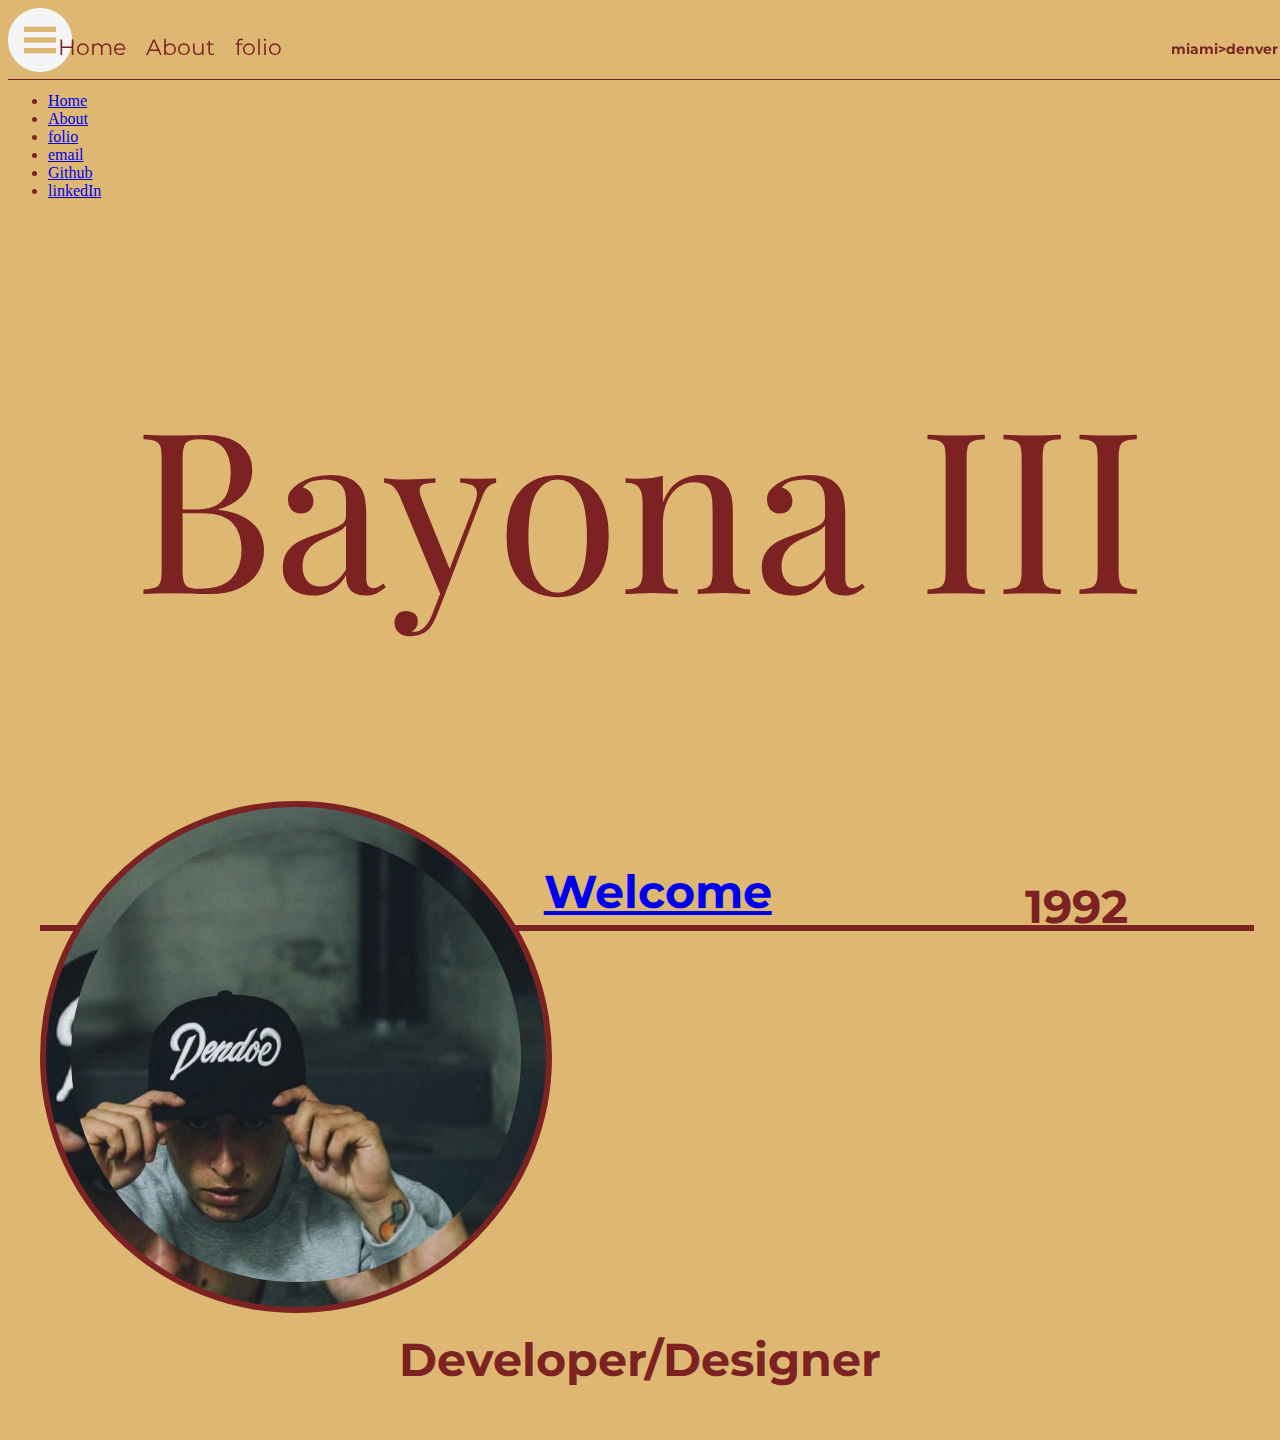
<file: rbayona.com/index.html>
<!DOCTYPE html>

<html lang="en">
	<head>
		<title>Main</title>
		
		
		<meta charset="UTF-8" />
		<meta name="Web authoring" content="CTS1851C final Roberto Bayona" />
		<meta name="viewport" content="width=device-width,intial-scale=1" />
		<meta name="author" content="roberto Bayona" />
        <link rel="stylesheet" href="Stylesheet.css"/>
        <link rel="stylesheet" href="mobile.css"/>


    
			
	</head>
    <body>
                <!--header container starts-->

        <header>
            <aside class="sideBar">
                <div class="hamMenu" onclick="toggleNav()"><img src="images/iconmonstr-menu-5-64.png" alt=""></div>
                <ul class="asideLinks">
                    <li><a href="index.html" >Home</a></li>
                    <li><a href="about.html" >About</a></li>
                    <li><a href="folio.html" >folio</a></li>
                    <li><a href="mailto:rbayona03@gmail.com" title="Email Roberto Directly"><i class="fas fa-envelope-open-text"></i>email</a></li>
                    <li><a href="https://github.com/rbayona03/" target="_blank" title="Repository"><i class="fab fa-github"></i>Github</a></li>
                    <li><a href="https://www.linkedin.com/in/robertobayona03/" target="_blank" title="Buisness casual"><i class="fab fa-linkedin"></i>linkedIn</a></li>
                </ul>
            </aside>
            <nav>
                <ul class="navLinks">
                    <li><a href="index.html" >Home</a></li>
                    <li><a href="about.html" >About</a></li>
                    <li><a href="folio.html" >folio</a></li>
                </ul>
                <h4>miami>denver</h4>
            </nav>
            
        </header>
        <!--header container end-->

        <!--first container starts-->
            <section class="mainCont">
                <h1>Bayona III</h1>
                <section class="mainPrnt">
                    <div class="mainChld-1">
                        <ul>

                            <li><h4>est.</h4></li>
                            <li><a href="about.html"  id="enter" title="Enter Page"><h3>Welcome</h3></a></li>
                            <li><h4>1992</h4></li>
                            
                        </ul>
                        <img class="self" id="me" src="images/me.JPG"  alt="self potrait">

                    </div>
                    <div class="mainChld-2">
                        <h4>Developer/Designer</h4>

                    </div>

                </section>
            </section>
                
        <!--first container ends-->


        <!--<footer><em><small>copyright Roberto Bayona III</small></em></footer>-->
        <script src="actions.js"></script>
    </body>
</html>
</file>
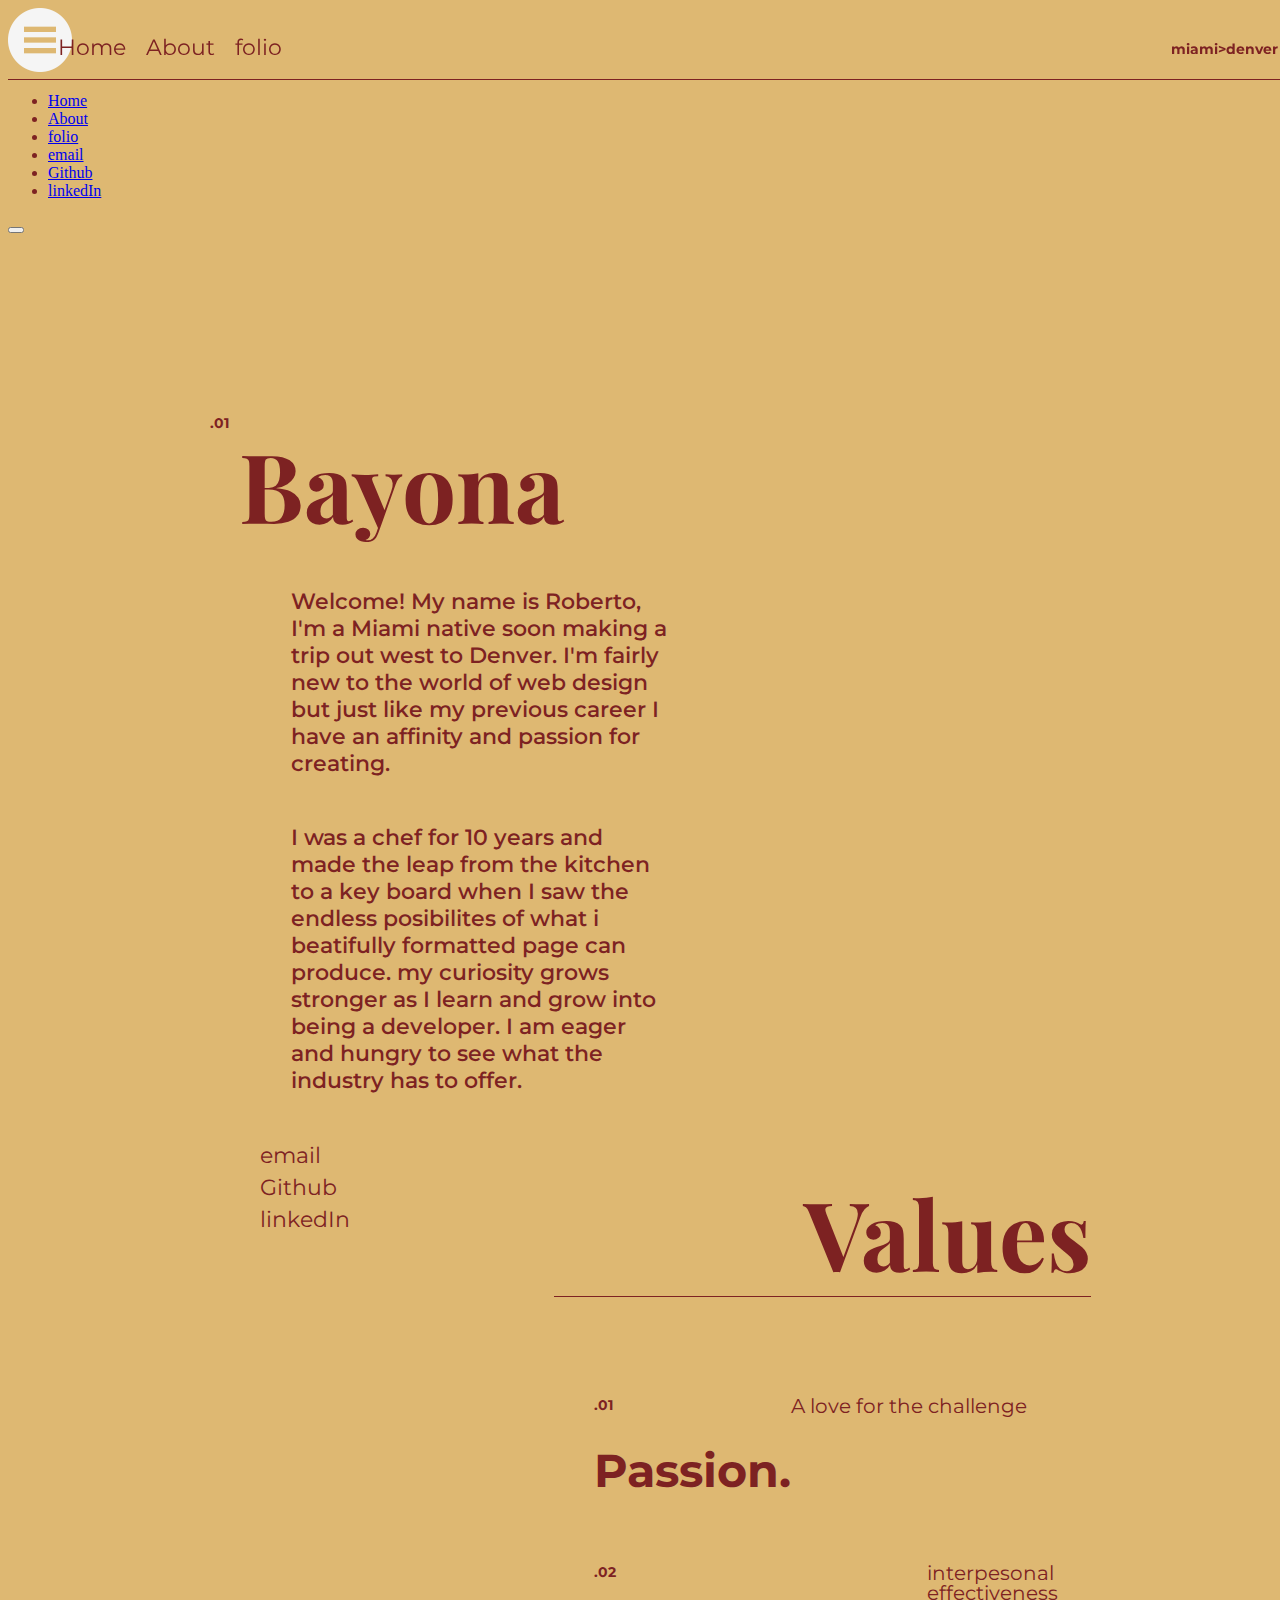
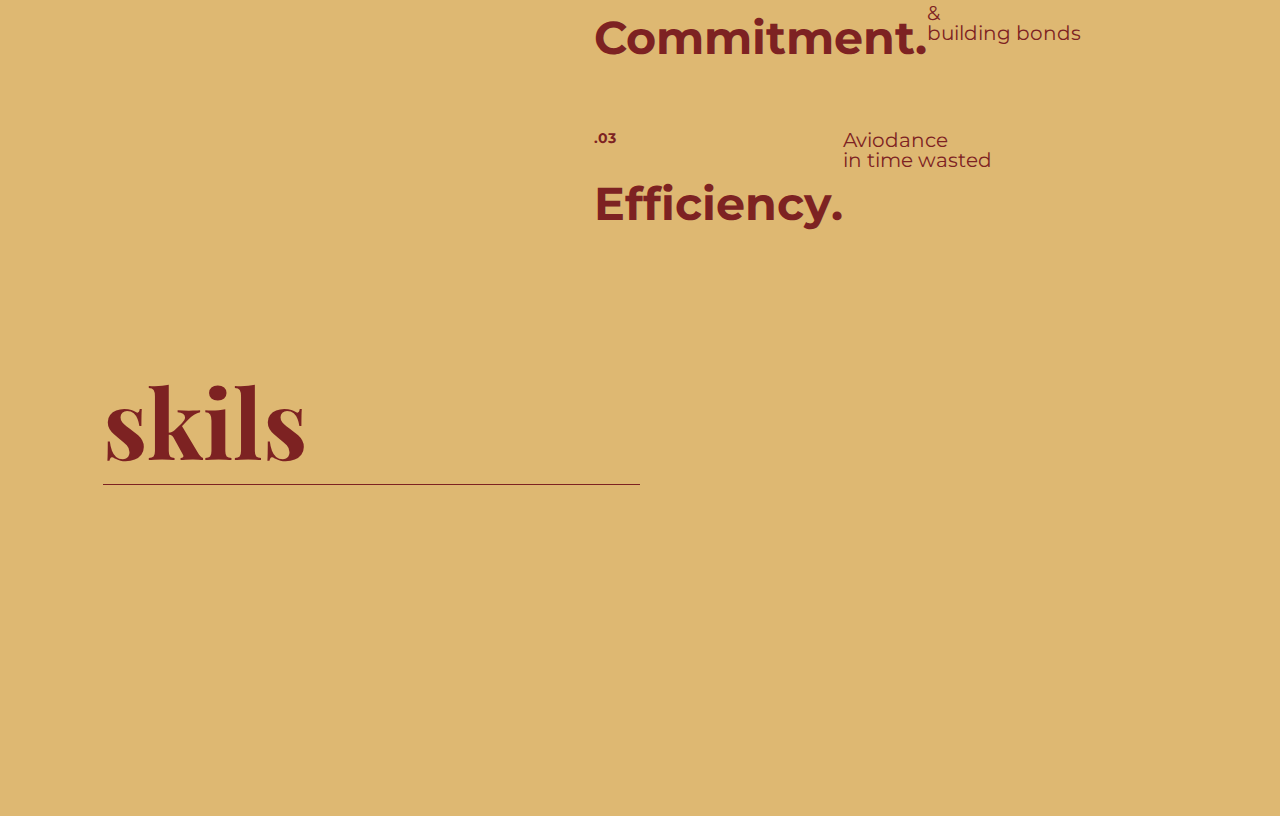
<file: rbayona.com/about.html>
<!DOCTYPE html>

<html lang="en">
	<head>
		<title>Bayona</title>
		
		
		<meta charset="UTF-8" />
		<meta name="Web authoring" content="Roberto Bayona" />
		<meta name="viewport" content="width=device-width,intial-scale=1" />
		<meta name="author" content="roberto Bayona" />
        <link rel="stylesheet" href="Stylesheet.css"/>
        <link rel="stylesheet" href="mobile.css"/>
        <link rel="stylesheet" href="https://cdnjs.cloudflare.com/ajax/libs/font-awesome/5.15.2/css/all.min.css" integrity="sha512-HK5fgLBL+xu6dm/Ii3z4xhlSUyZgTT9tuc/hSrtw6uzJOvgRr2a9jyxxT1ely+B+xFAmJKVSTbpM/CuL7qxO8w==" crossorigin="anonymous" />

    
			
	</head>
    <body>
        <!--Header starts-->
        <header>
            <nav>
                <ul class="navLinks">
                    <li><a href="index.html" >Home</a></li>
                    <li><a href="about.html" >About</a></li>
                    <li><a href="folio.html" >folio</a></li>
                </ul>
                <h4>miami>denver</h4>
            </nav>
            <aside class="sideBar">
                <div class="hamMenu" onclick="toggleNav()"><img src="images/iconmonstr-menu-5-64.png" alt=""></div>
                <ul class="asideLinks">
                    <li><a href="index.html" >Home</a></li>
                    <li><a href="about.html" >About</a></li>
                    <li><a href="folio.html" >folio</a></li>
                    <li><a href="mailto:rbayona03@gmail.com" title="Email Roberto Directly"><i class="fas fa-envelope-open-text"></i>email</a></li>
                    <li><a href="https://github.com/rbayona03/" target="_blank" title="Repository"><i class="fab fa-github"></i>Github</a></li>
                    <li><a href="https://www.linkedin.com/in/robertobayona03/" target="_blank" title="Buisness casual"><i class="fab fa-linkedin"></i>linkedIn</a></li>
                </ul>
            </aside>
        </header>
        <!--Header ends-->
        <button onclick="topFunction()" id="topBtn" title="Go to top"><i class="far fa-caret-square-up"></i></button>

        
        <!--first container starts-->
        <main class="abMain">
            <section class="about">
                <div class="abPrnt">
                    <h4>.01</h4>
                    <h2>Bayona</h2>
                </div>
                <p>
                    Welcome! My name is Roberto, I'm a Miami native soon making a trip out west to Denver.
                    I'm fairly new to the world of web design but just like my previous career I have an affinity and passion 
                    for creating.<br> 
                </p>
                <p>
                    I was a chef for 10 years and made the leap from the kitchen to a key board when I saw the endless posibilites 
                    of what i beatifully formatted page can produce. my curiosity grows stronger as I learn and grow into being a developer.
                    I am eager and hungry to see what the industry has to offer.
                </p>
                <ul class="lnks">
                    <li><a href="mailto:rbayona03@gmail.com" title="Email Roberto Directly"><i class="fas fa-envelope-open-text"></i>email</a></li>
                    <li><a href="https://github.com/rbayona03/" target="_blank" title="Repository"><i class="fab fa-github"></i>Github</a></li>
                    <li><a href="https://www.linkedin.com/in/robertobayona03/" target="_blank" title="Buisness casual"><i class="fab fa-linkedin"></i>linkedIn</a></li>

                </ul>
            </section>
            <!--first container ends-->

            <!--2nd container starts-->
            <section class="values">
                <div class="abPrnt-1">
                    <h2>Values</h2>
                </div>
                <ul>
                    <li><h4>.01</h4><h3>Passion.</h3></li>
                    <li><p>A love for the challenge</p></li>
                </ul>
                <ul>
                    <li><h4>.02</h4><h3>Commitment.</h3></li>
                    <li><p>interpesonal<br> effectiveness<br> & <br>building bonds</p></li>
                </ul>
                <ul>
                    <li><h4>.03</h4><h3>Efficiency.</h3></li>
                    <li><p>Aviodance<br> in time wasted</p></li>
                </ul>
                
            </section>
            <!--2nd container ends-->

            <section class="skils">
                <div class="abPrnt-2">
                    <h2>skils</h2>
                </div>
                <ul>
                    <li><i class="fab fa-html5"></i></li>
                    <li><i class="fab fa-css3-alt"></i></li>
                    <li><i class="fab fa-js-square"></i></li>
                    <li><i class="fab fa-python"></i></li>
                    <li><i class="fab fa-php"></i></li>
                    <li><i class="fab fa-react"></i></li>
                </ul>
            </section>

            <script src="actions.js"></script>
        </main>
    </body>
</html>
</file>
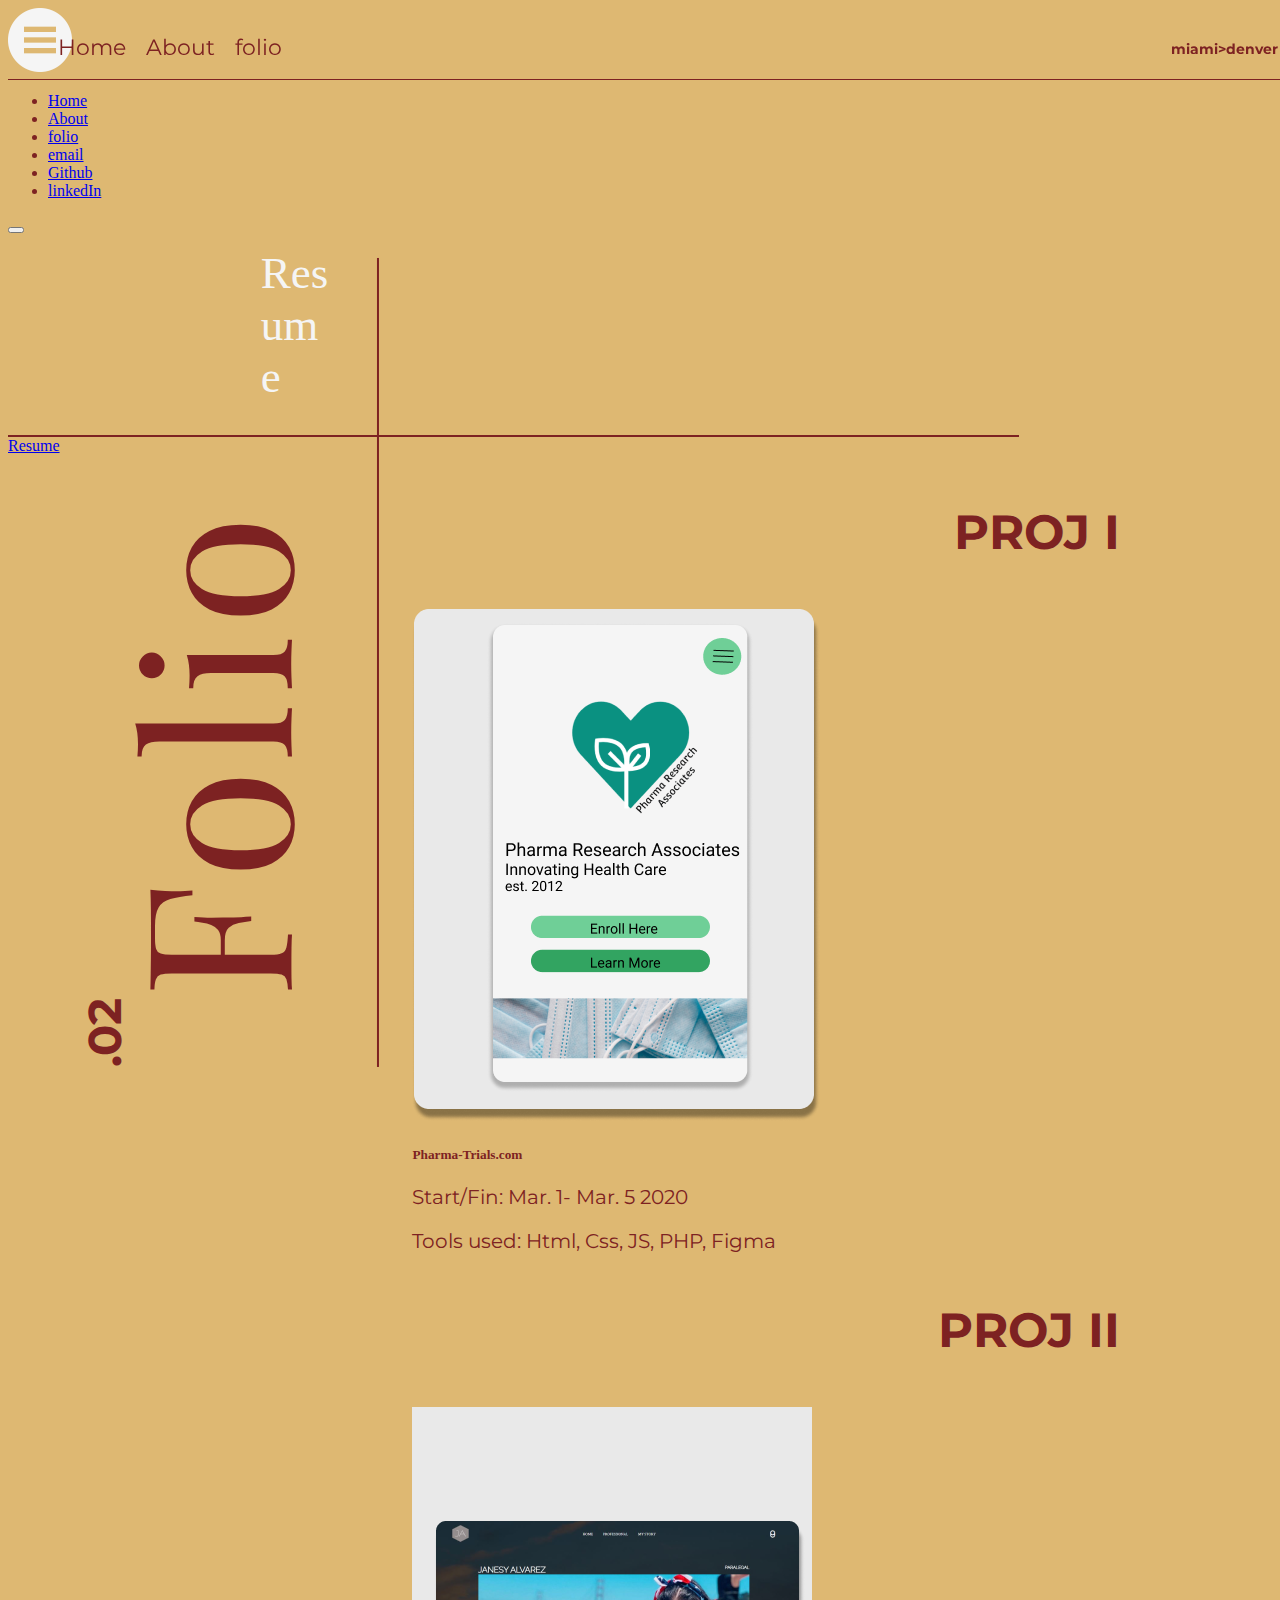
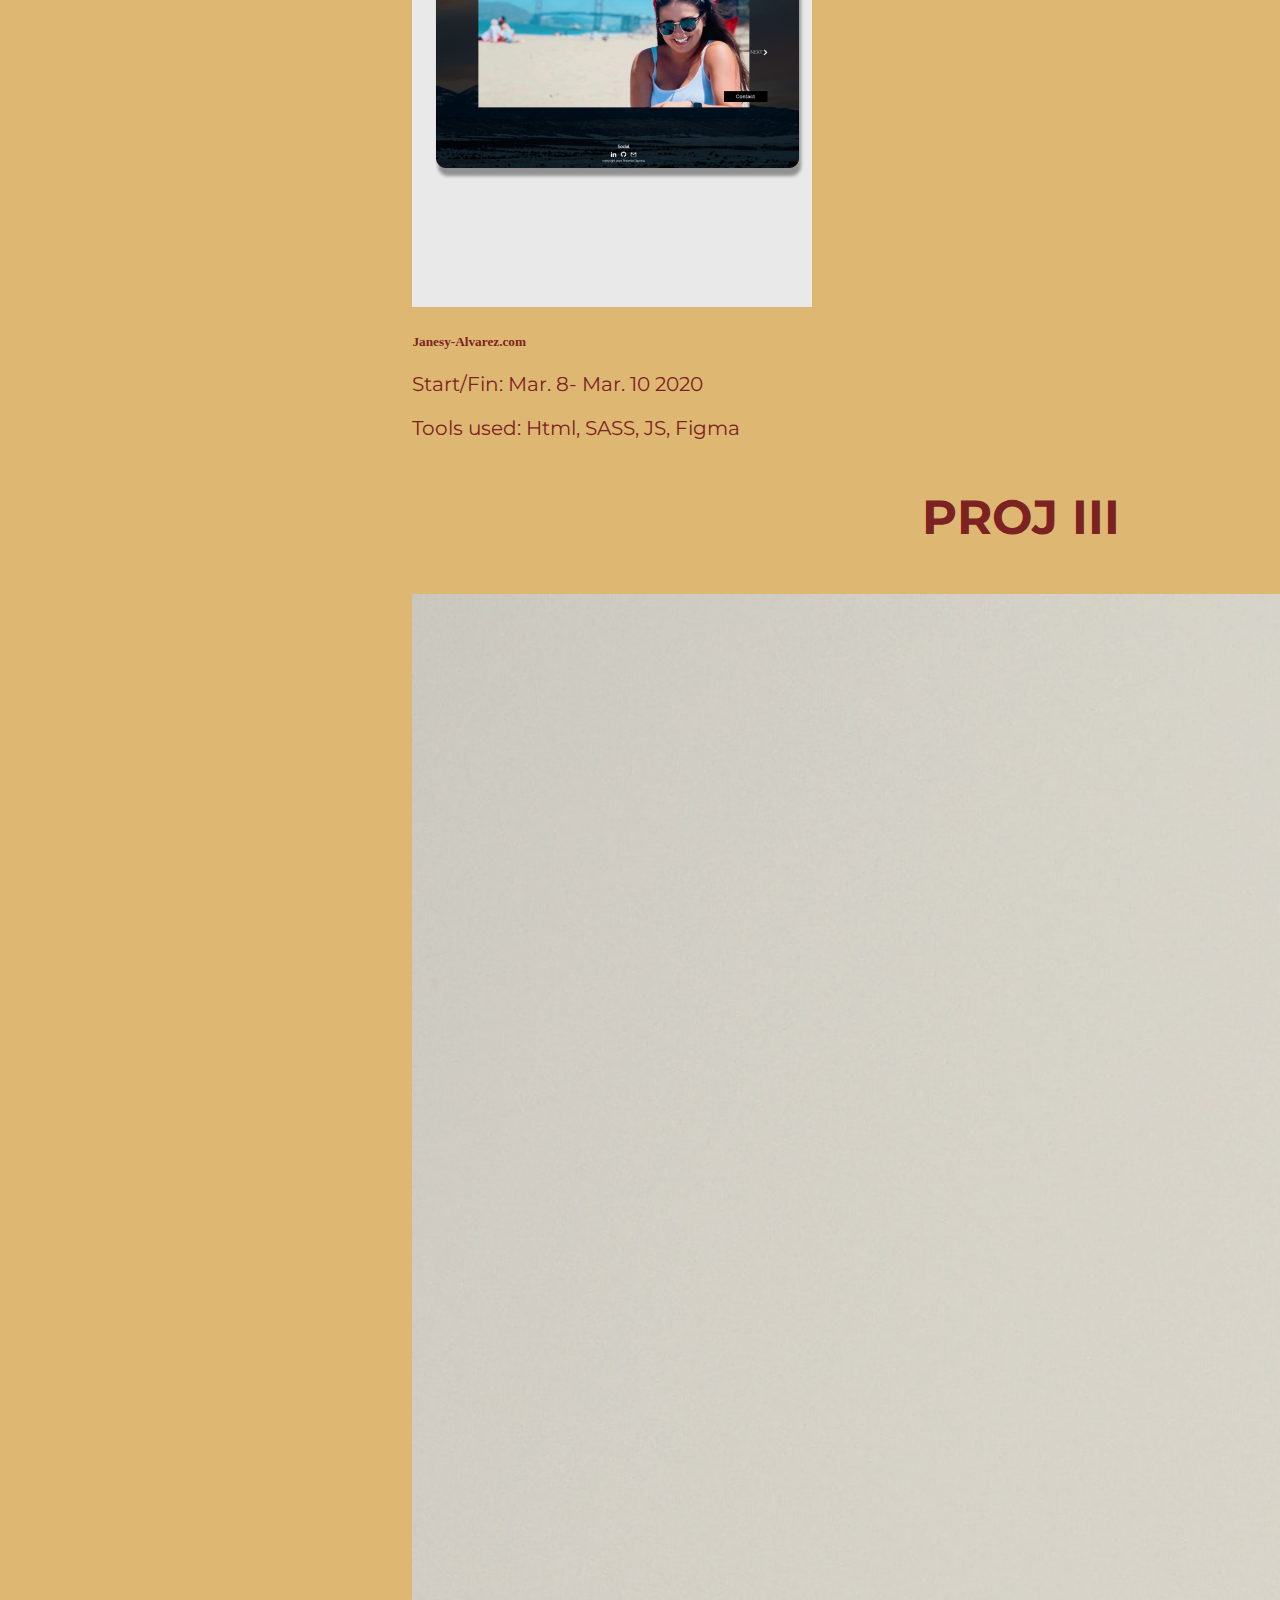
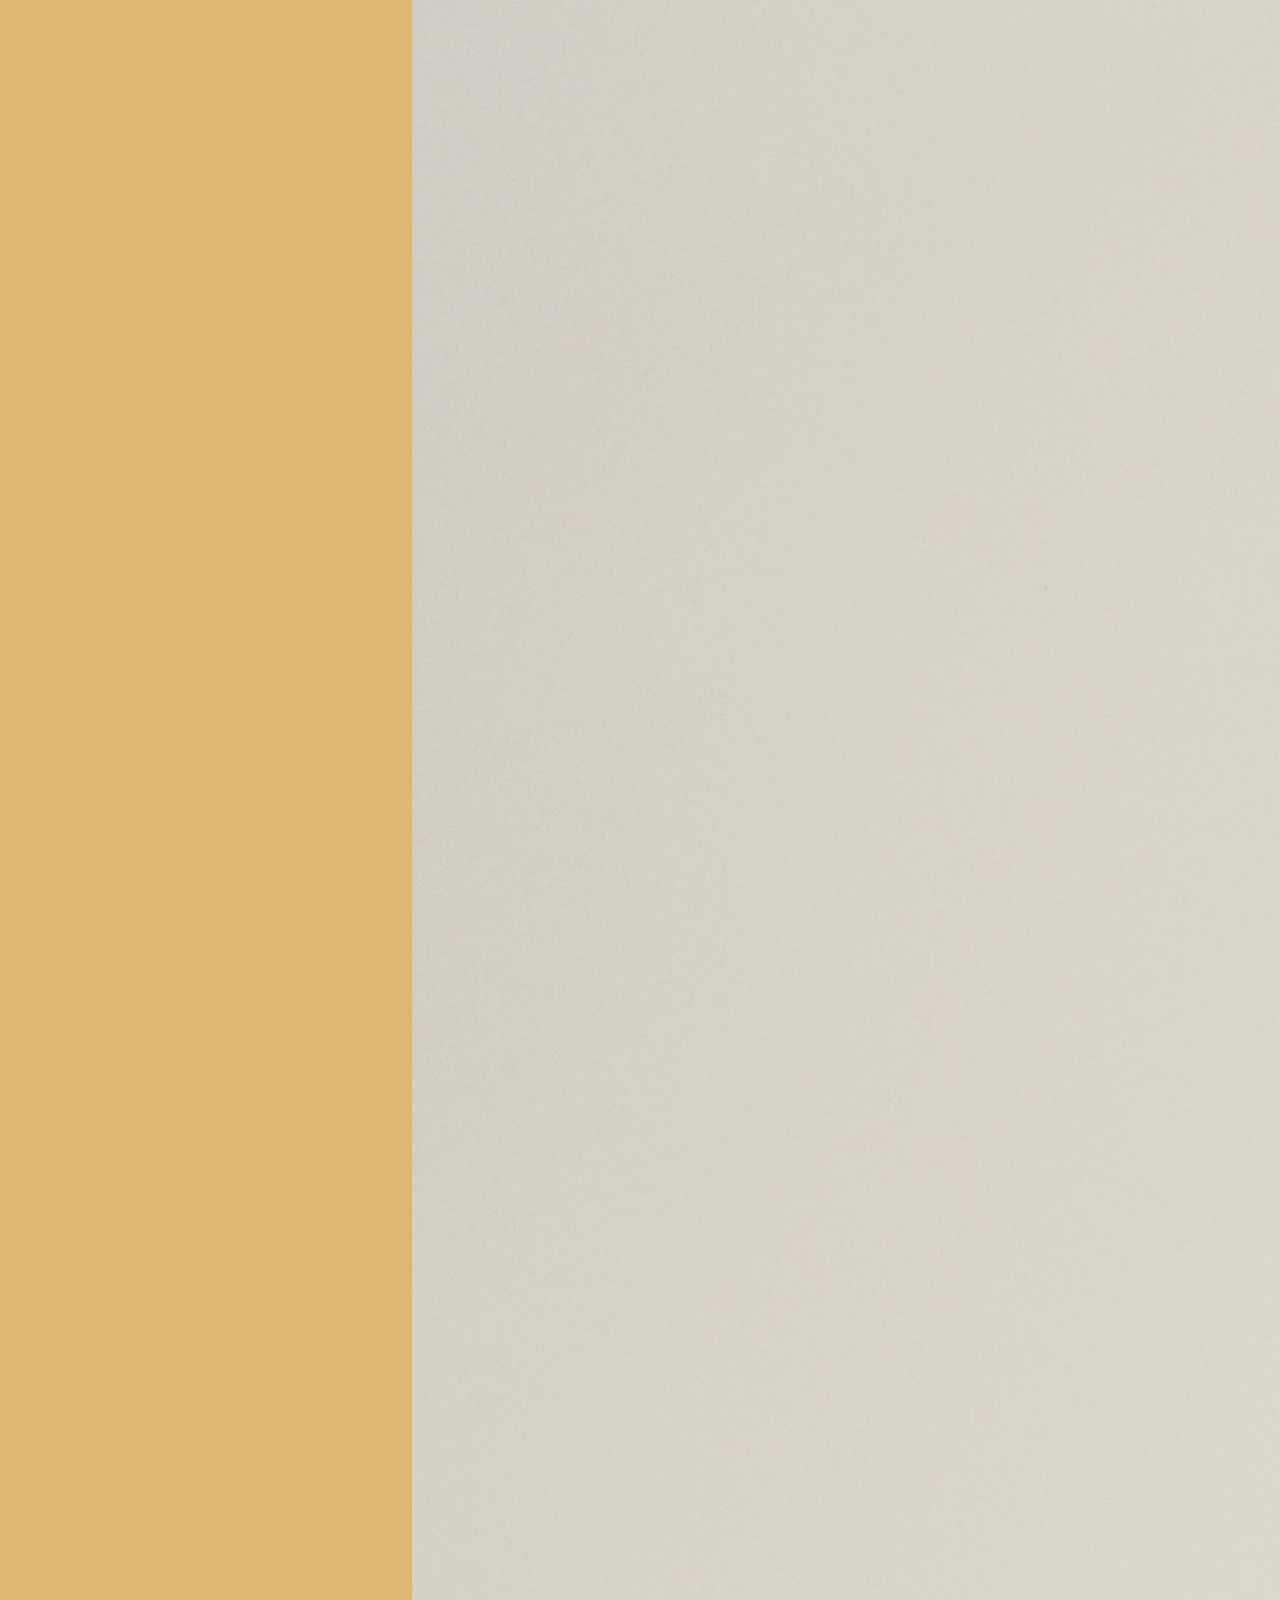
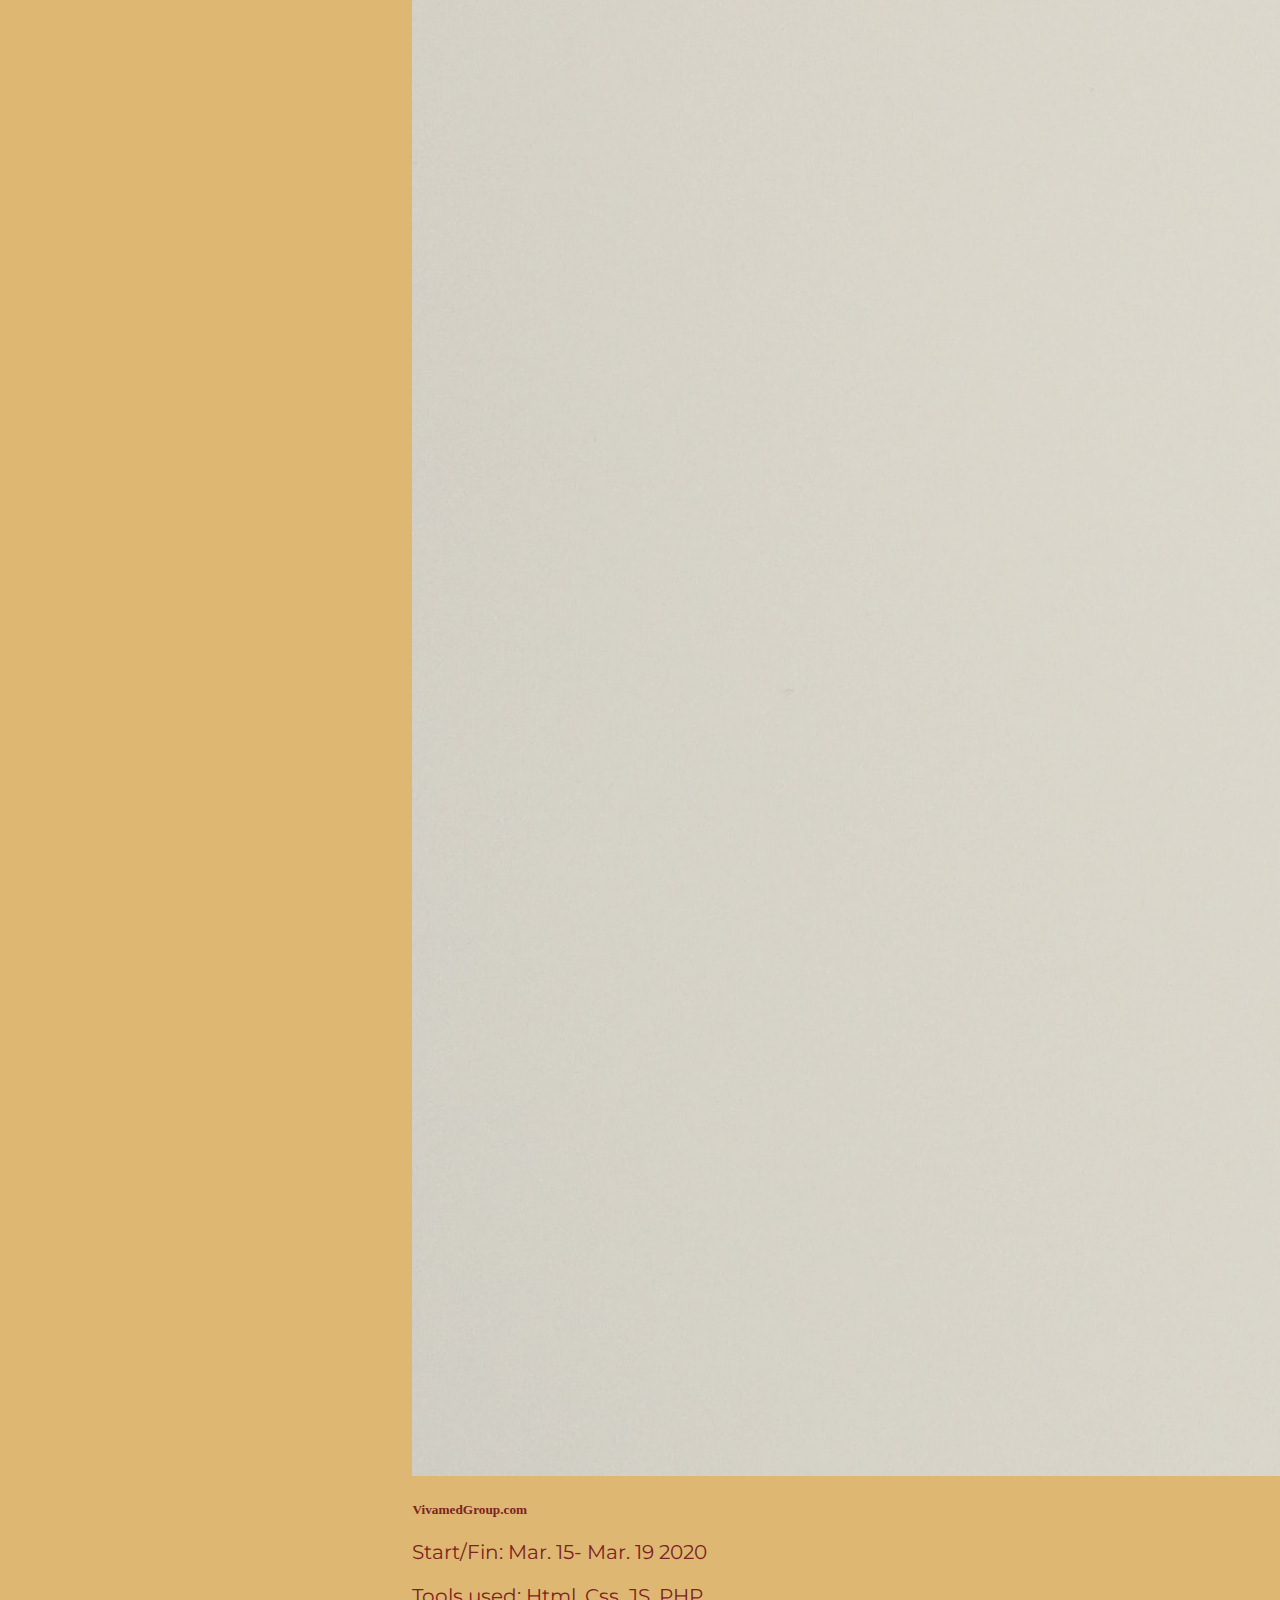
<file: rbayona.com/folio.html>
<!DOCTYPE html>

<html lang="en">
	<head>
		<title>Folio</title>
		
		
		<meta charset="utf-8" />
		<meta name="Web authoring" content="Roberto Bayona Portfolio" />
		<meta name="viewport" content="width=device-width,intial-scale=1.0" />
		<meta name="author" content="roberto Bayona" />
        <link rel="stylesheet" href="Stylesheet.css"/>
        <link rel="stylesheet" href="mobile.css"/>
        <link rel="stylesheet" href="https://cdnjs.cloudflare.com/ajax/libs/font-awesome/5.15.2/css/all.min.css" integrity="sha512-HK5fgLBL+xu6dm/Ii3z4xhlSUyZgTT9tuc/hSrtw6uzJOvgRr2a9jyxxT1ely+B+xFAmJKVSTbpM/CuL7qxO8w==" crossorigin="anonymous" />    	
	</head>
    <body>
        <div class="pgTran1">
            <header>
                <nav>
                    <ul class="navLinks">
                        <li><a href="index.html" >Home</a></li>
                        <li><a href="about.html" >About</a></li>
                        <li><a href="folio.html" >folio</a></li>
                    </ul>
                    <h4>miami>denver</h4>
                </nav>
                <aside class="sideBar">
                    <div class="hamMenu" onclick="toggleNav()"><img src="images/iconmonstr-menu-5-64.png" alt=""></div>
                    <ul class="asideLinks">
                        <li><a href="index.html" >Home</a></li>
                        <li><a href="about.html" >About</a></li>
                        <li><a href="folio.html" >folio</a></li>
                        <li><a href="mailto:rbayona03@gmail.com" title="Email Roberto Directly"><i class="fas fa-envelope-open-text"></i>email</a></li>
                        <li><a href="https://github.com/rbayona03/" target="_blank" title="Repository"><i class="fab fa-github"></i>Github</a></li>
                        <li><a href="https://www.linkedin.com/in/robertobayona03/" target="_blank" title="Buisness casual"><i class="fab fa-linkedin"></i>linkedIn</a></li>
                    </ul>
                </aside>
            </header>
            <button onclick="topFunction()" id="topBtn" title="Go to top"><i class="far fa-caret-square-up"></i></button>

            <section class="folio">

                <div class="title">

                    <h4>.02</h4>
                    <h2>Folio</h2>
                </div>
                <div class="resume">
                    <a href="Files/Bayona_Resume2021.pdf" download="Resume" id="resume" title="Download my resume" onclick="resFunct()">Res<br>um<br>e</a>
                </div>
                <div class="resume2">
                    <a href="Files/Bayona_Resume2021.pdf" download="Resume" id="resume" title="Download my resume" onclick="resFunct()">Resume</a>
                </div>



                <Section class="projCont">

                    <div class="project">
                        <h3>Proj I</h3>
                        <div class="card">
                            <div class="imgBx">
                                <img src="images/Frame 1.png" alt="Pharma research website">
                            </div>
                            <div class="Info">
                                <h5>Pharma-Trials.com</h5>
                                <p>Start/Fin: Mar. 1- Mar. 5 2020</p>
                                <p>Tools used: Html, Css, JS, PHP, Figma</p>
                                <a href="https://github.com/rbayona03/" target="_blank" title="Repo"><i class="fab fa-github"></i></a>
                                <a href="*" target="_blank" title="Pharma-Trials.com"><i class="fas fa-link"></i></a>
                            </div>
                        </div>
                    </div>
                    <div class="project">
                        <h3>Proj II</h3>
                        <div class="card">
                            <div class="imgBx">
                                <img src="images/Janesy-alvarez.com.png" alt="Pharma research website">
                            </div>
                            <div class="Info">
                                <h5>Janesy-Alvarez.com</h5>
                                <p>Start/Fin: Mar. 8- Mar. 10 2020</p>
                                <p>Tools used: Html, SASS, JS, Figma</p>
                                <a href="https://github.com/rbayona03/" target="_blank" title="Repo"><i class="fab fa-github"></i></a>
                                <a href="*" target="_blank" title="Janesy-Alvarez.com"><i class="fas fa-link"></i></a>
                            </div>
                        </div>
                    </div>

                    <div class="project">
                        <h3>Proj III</h3>
                        <div class="card">
                            <div class="imgBx">
                                <img src="images/pexels-vie-studio-4439444.jpg" alt="Pharma research website">
                            </div>
                            <div class="Info">
                                <h5>VivamedGroup.com</h5>
                                <p>Start/Fin: Mar. 15- Mar. 19 2020</p>
                                <p>Tools used: Html, Css, JS, PHP</p>
                                <a href="https://github.com/rbayona03/" target="_blank" title="Repo"><i class="fab fa-github"></i></a>
                                <a href="*" target="_blank" title="Link"><i class="fas fa-link"></i></a>
                            </div>
                        </div>

                    </div>

                </Section>

            </section>

        </div>



        <script src="actions.js"></script>   
    </body>
</html>
</file>
<file: rbayona.com/Stylesheet.css>
@import url("https://fonts.googleapis.com/css2?family=Montserrat:wght@300&family=Playfair+Display:ital@1&display=swap");
/*
font-family: 'Montserrat', sans-serif;
font-family: 'Playfair Display', serif;
*/

html {
  padding: 0;
  margin: 0;
  height: 100%;
  scroll-behavior: smooth;
}

body {
  box-sizing: border-box;
  min-height: 100%;
  background-color: rgb(222, 184, 114);
  color: #7d2222;
  position: relative;
}

h1 {
  font-size: 150px;
  font-family: "Playfair Display", serif;
  font-weight: 96;
  font-size: 225px;
}

h2 {
  font-size: 96px;
  font-family: "Playfair Display", serif;
}



p {
  font-size: 20px;
  font-family: "Montserrat", sans-serif;
}

h4, h3{
  font-size: 46px;
  font-family: "Montserrat", sans-serif;
}

/*header starts*/

.navLinks li::after, .lnks li::after {
  content: "";
  display: block;
  width: 0;
  height: 2px;
  background-color: whitesmoke;
  transition: width 300ms;
}

.navLinks li:hover::after, .lnks li:hover::after {
  width: 100%;
  transition: width 300ms;
}

nav {
  display: flex;
  justify-content: space-between;
  align-items: center;
  position: fixed;
  border-bottom: 1px solid #7d2222;
  width: 100%;
  top: 2%;
  z-index: 2;
}

.navLinks {
  display: flex;
  list-style: none;
}

.navLinks a {
  color: #7d2222;
  text-decoration: none;
  padding: 10px;
}

.navLinks li,.about ul, .skils li{
  font-size: 22px;
  font-family: 'Montserrat', sans-serif;

}

nav h4, .abPrnt h4, .values h4{
  padding-right: 10px;
  font-size: 14px;
}

/*main section start*/

.mainCont{
  width: 95%;
  height: 100vh;
  position: relative;
  margin: auto;
}

.mainCont h1, .mainChld-3, .mainChld-2 h4{
  text-align: center;
}

.mainChld-1 ul{
  list-style: none;
  display: flex;
  position: absolute;
  width:97.8%;
  height: 12vh;
  justify-content: space-around;
  border-bottom: 6px solid #7d2222;
  z-index: -1;
}

.mainChld-2{
width: 50%;
align-content: center;
display: flex;
justify-content: center;
align-content: center;
flex-direction: column;
margin-left: auto;
margin-right: auto;
line-height: 1px;
transform: translateY(-15%);
}

#me{
  height: 450px;
  width: 450px;
  border-radius: 50%;
  border: 6px solid #7d2222;
  justify-content: center;
  padding: 25px;
  background-image: url(images/me.JPG);
  background-position: center;
  margin-left: auto;
  margin-right: auto; 
}

.mainChld-2 a{
  left: 37%;
  top: 10%;
  color: whitesmoke;
  text-decoration: none;
  position: absolute;
  font-size: 46px;
  font-family: 'Playfair Display', serif;
  opacity:0;
   transition: 250ms ease-in;
}

.mainChld-2 a:hover{
  opacity: 1;
}

/*About section start*/
.abMain{
  display: grid;
  grid-template-rows: 33% 33% 33% 2;
  width: 85%;
  top: 10%;
  margin-left: auto;
  margin-right: auto
}

.abMain li, .abMain a{
  list-style: none;
  text-decoration: none;
  color: #7d2222;
}

.about{
  position: relative;
  width: 50%;
  top: 20%;
  left: 10%;
}

.abPrnt{
  display: flex;
  width: 15%;
  line-height: 10%;
 
}

.abPrnt-1 h4, .abPrnt-2 h4{
  width: 100%;
  background-color: yellow;
  text-align: center;
  position: relative;
  top: -20%;
}

.about p{
  width: 70%;
  font-size: 22px; 
  margin-left: auto;
  margin-right: auto;
  box-sizing: content-box;
  font-weight: 550;
  padding-bottom: 25px;
}

.about::first-letter {
  font-size: 50px;
  font-family: "Playfair Display", serif;
}

.about p::first-line, span::first-line{
  text-align: right;
}

.about ul{
  width: 15%;
  line-height: 30px;
}

.lnks i{
  padding-right: 10px;
}

.values{
width: 50%;
right: 8%;
position: relative;
margin-left: auto;
}

.values h2{
  border-bottom: 1px solid #7d2222;
  text-align: right;
}

.values ul{
  display: flex;
  line-height: 20px;
}

.skils{
  position: relative;
  height: 60vh;
  width: 50%;
}

.skils h2{
  border-bottom: 1px solid #7d2222;
}

.skils ul{
  display: grid;
  grid-template-columns: 25% 25% 25%;
  grid-template-rows: 50% 50%;
  position: relative;
  top: -5%;
}

.skils i{
  padding: 10px;
  margin: 25px;
  width: 100px;
  font-size: 80px;
  text-align: center;
  transition: 350ms;
}

.skils i:hover{
  color: whitesmoke;
  font-size: 100px;
  
}
/*Portfolio page starts*/

.folio {
  width: 80%;
  height: 110vh;
  position: absolute;
  margin: auto;
  left: 0%;
  top: 10%;
}

.title {
  display: flex;
  line-height: 3px;
  position: relative;
  top: 40%;
  left: -20%;
  width: 80%;
  border-bottom: 2px solid #7d2222;
  transform: rotate(270deg);
}

.title h2 {
  font-size: 200px;
  letter-spacing: 10px;
  font-weight: 96;
}

.resume a {
  position: absolute;
  color: whitesmoke;
  text-decoration: none;
  font-size: 45px;
  text-align: right;
  top: 15%;
  left: 25%;
  text-align: left;
}

.resume {
  border: 1px double #7d2222;
}

.resume a:hover {
  color: #7d2222;
}

.projCont {
  height: 110vh;
  width: 70%;
  position: relative;
  left: 40%;
  top: 0%;
}

.folio h3 {
  text-transform: uppercase;
  font-size: 48px;
  text-align: right;
}

.proj1 {
  background-image: url(images/proj1.JPG);
  height: 250px;
  width: 450px;
  background-size: cover;
  background-repeat: no-repeat;
  box-shadow: 1px 1px 8px rgba(0, 0, 0, 0.452);
  border-radius: 3px;
  cursor: pointer;
}

.proj2 {
  background-image: url(images/wedding.jpg);
  height: 250px;
  width: 450px;
  background-size: cover;
  background-repeat: no-repeat;
  box-shadow: 1px 1px 8px rgba(0, 0, 0, 0.452);
  border-radius: 3px;
  cursor: pointer;
}

.proj3 {
  background-image: url(/mages/store.jpg);
  height: 250px;
  width: 450px;
  background-size: cover;
  background-repeat: no-repeat;
  box-shadow: 1px 1px 8px rgba(0, 0, 0, 0.452);
  border-radius: 3px;
  cursor: pointer;
}

.projInfo {
  position: absolute;
  top: 13%;
  z-index: -1;
}

.projInfo1 {
  position: absolute;
  top: 60%;
  z-index: -1;
}

.projInfo2 {
  position: absolute;
  top:95%;
  z-index: -1;
}

.proj:hover {
  transform: translateX(55%);
  z-index: 3;
  transition: 700ms ease-in;
}

.proj:hover::after {
  transition: 0.5s ease-out;
}

.down {
  position: absolute;
  height: 60px;
  bottom: -15%;
  left: 23%;
  cursor: pointer;
}
</file>
<file: rbayona.com/mobile.css>
@media (max-width: 377px) {
  .navLinks li {
    z-index: 100;
  }
  .mainCont {
    width: 100%;
    transform: translate(17%, -5%);
  }

  .mainChld-1 {
    width: 100%;
  }

  .mainCont h1 {
    transform: translate(0%, 50%);
    font-size: 100px;
  }

  .mainChld-1 img {
    transform: translateY(5%) scale(0.7);
  }

  .mainChld-1 ul {
    visibility: hidden;
  }

  .mainChld-2 h4 {
    position: relative;
    transform: translateY(160px);
    left: -90%;
    font-size: 36px;
  }

  .abMain {
    width: 100%;
    display: flex;
    flex-direction: column;
  }

  .lnks {
    padding-bottom: 25px;
  }

  .about {
    width: 100%;
    transform: translate(5%, 10%);
    z-index: 3;
  }

  .about h4,
  .lnks a {
    font-size: 28px;
  }

  .abPrnt-1 h2,
  .skils h2 {
    font-size: 46px;
  }

  .values {
    width: 90%;
    z-index: 1;
    margin: auto;
    transform: scale(0.8);
  }

  .skils {
    width: 100%;
    height: 20vh;
  }

  .skils ul {
    grid-template-columns: 8rem 8rem 8rem;
  }

  .folio {
    width: 100%;
  }

  .title {
    transform: translate(70%, -100%) rotate(90deg);
    border: none;
    z-index: -2;
    position: fixed;
  }

  .title h2 {
    transform: scale(1);
  }

  .resume {
    visibility: hidden;
  }

  .resume2{
    visibility: visible;
  }

  .projCont h3 {
    color: whitesmoke;
    text-align: center;
    text-shadow: 0.5px 1px -9px;
    transform: translate(-25%, 25%);
  }

  .project {
    width: 100%;
    float: none;
  }

  .card {
    transform:  scale(0.9);
    margin-left: 0px;
  }

  nav {
    display: none;
  }

  .sideBar {
    position: fixed;
    top: 0%;
    display: flex;
    z-index: 1000;
    flex-direction: column;
    justify-content: flex-start;
    height: 100%;
    width: 0%;
    border-radius: 15px;
    transition: all 300ms ease-in-out;
    background: linear-gradient(
      360deg,
      rgba(0, 0, 0, 0.863) 0%,
      rgba(43, 43, 48, 0.856) 35%,
      rgba(118, 122, 122, 0.692) 100%
    );
  }

  .hamMenu {
    cursor: pointer;
    transform: translateY(8%);
    padding: 10px;
  }

  .asideLinks {
    display: flex;
    flex-direction: column;
    text-align: center;
    width: 90%;
    list-style: none;
    visibility: hidden;
    opacity: 0;
  }

  .asideLinks li a {
    color: whitesmoke;
    font-size: 36px;
    text-align: center;
    display: block;
    text-transform: uppercase;
    background-color: rgba(0, 0, 0, 0.5);
    border-radius: 15px;
    transform: translate(-8%);
    margin: 10px;
    text-decoration: none;
    transition: all 300ms ease-in-out;
  }
}

@media (max-width: 420px) {
  .navLinks li {
    z-index: 100;
  }
  .mainCont {
    width: 100%;
    transform: translate(17%, -5%);
  }

  .mainChld-1 {
    width: 100%;
  }

  .mainCont h1 {
    transform: translate(0%, 50%);
    font-size: 100px;
  }

  .mainChld-1 img {
    transform: translateY(5%) scale(0.7);
  }

  .mainChld-1 ul {
    visibility: hidden;
  }

  .mainChld-2 h4 {
    position: relative;
    transform: translateY(160px);
    left: -90%;
    font-size: 36px;
  }

  .abMain {
    width: 100%;
    display: flex;
    flex-direction: column;
  }

  .lnks {
    padding-bottom: 25px;
  }

  .about {
    width: 100%;
    transform: translate(5%, 10%);
    z-index: 3;
  }

  .about h4,
  .lnks a {
    font-size: 28px;
  }

  .abPrnt-1 h2,
  .skils h2 {
    font-size: 46px;
  }

  .values {
    width: 90%;
    z-index: 1;
    margin: auto;
    transform: scale(0.8);
  }

  .skils {
    width: 100%;
    height: 20vh;
  }

  .skils ul {
    grid-template-columns: 8rem 8rem 8rem;
  }

  .folio {
    width: 100%;
  }

  .title {
    transform: translate(70%, -100%) rotate(90deg);
    border: none;
    z-index: -2;
    position: fixed;
  }

  .title h2 {
    transform: scale(1);
  }

  .resume {
    visibility: hidden;
  }

  .resume2{
    visibility: visible;
  }

  .projCont h3 {
    color: whitesmoke;
    text-align: center;
    text-shadow: 0.5px 1px -9px;
    transform: translate(-25%, 25%);
  }

  .project {
    width: 100%;
    float: none;
  }

  .card {
    transform: scale(0.9);
    margin-left: 0px;
  }

  nav {
    display: none;
  }

  .sideBar {
    position: fixed;
    top: 0%;
    display: flex;
    z-index: 1000;
    flex-direction: column;
    justify-content: flex-start;
    height: 100%;
    width: 0%;
    visibility: visible;
    border-radius: 15px;
    transition: all 300ms ease-in-out;
    background: linear-gradient(
      360deg,
      rgba(0, 0, 0, 0.863) 0%,
      rgba(43, 43, 48, 0.856) 35%,
      rgba(118, 122, 122, 0.692) 100%
    );
  }

  .hamMenu {
    cursor: pointer;
    transform: translateY(8%);
    padding: 10px;
  }

  .asideLinks {
    display: flex;
    flex-direction: column;
    text-align: center;
    width: 90%;
    list-style: none;
    visibility: hidden;
    opacity: 0;
  }

  .asideLinks li a {
    color: whitesmoke;
    font-size: 36px;
    text-align: center;
    display: block;
    text-transform: uppercase;
    background-color: rgba(0, 0, 0, 0.5);
    border-radius: 15px;
    transform: translate(-8%);
    margin: 10px;
    text-decoration: none;
    transition: all 300ms ease-in-out;
  }
}
</file>
